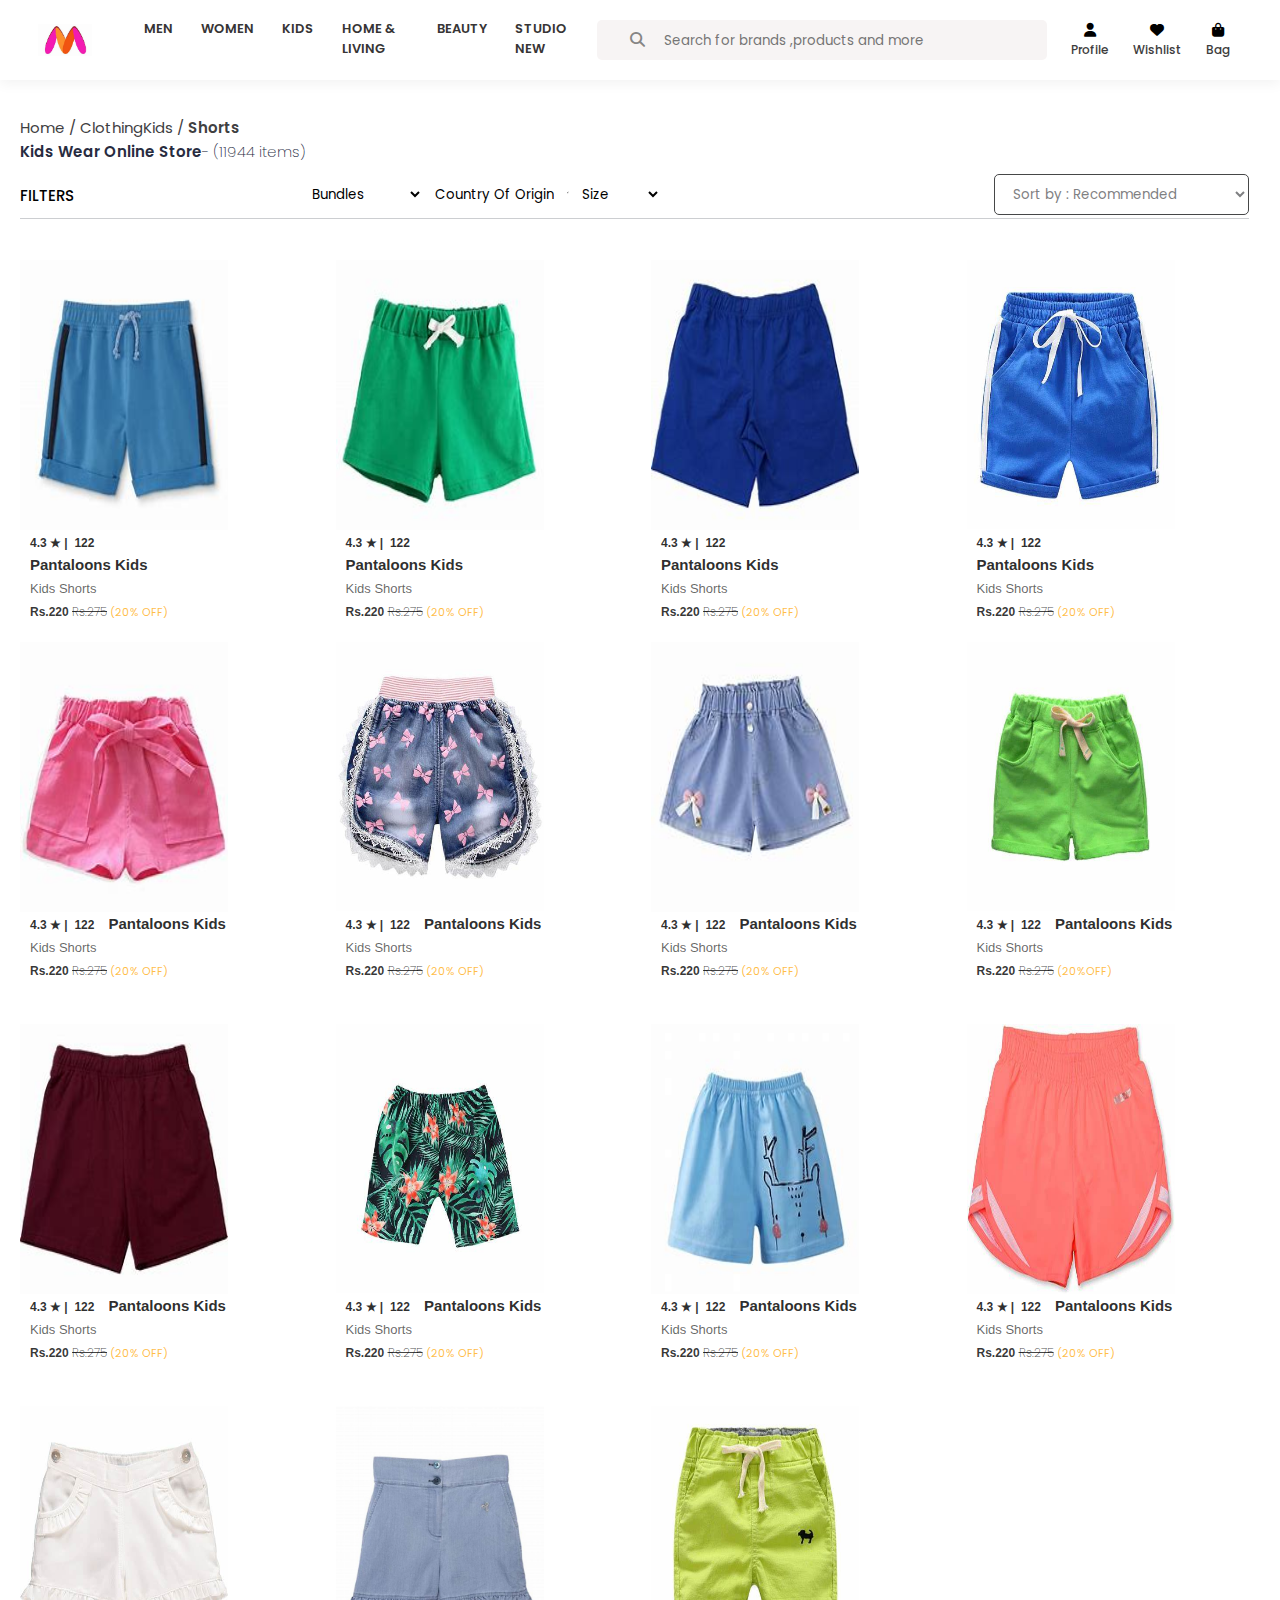
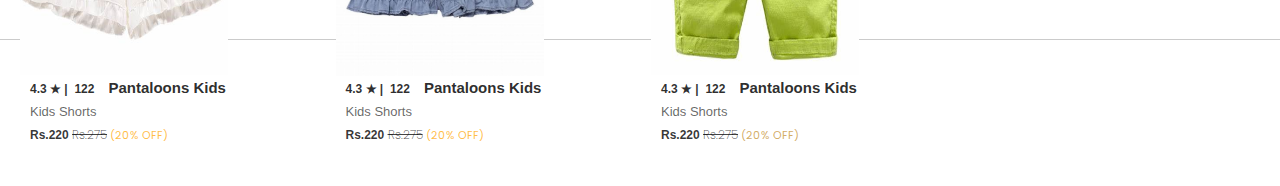
<file: index.html>
<!DOCTYPE html>
<html lang="en">

  <head>
    <meta charset="UTF-8" />
    <meta name="viewport" content="width=device-width, initial-scale=1.0" />
    <link rel="stylesheet" href="./styles/nav.css">
    <link rel="stylesheet" href="/styles/sidebar.css">
    <link rel="stylesheet" href="/styles/items.css">
    <link rel="stylesheet" href="./styles/nav-media.css">
    <link rel="icon" href="./images/logo3.jpeg" style="height: 8cap; width: 8cap;">
    <link rel="stylesheet"
      href="https://cdnjs.cloudflare.com/ajax/libs/font-awesome/6.7.2/css/all.min.css"
      integrity="sha512-Evv84Mr4kqVGRNSgIGL/F/aIDqQb7xQ2vcrdIwxfjThSH8CSR7PBEakCr51Ck+w+/U6swU2Im1vVX0SVk9ABhg=="
      crossorigin="anonymous" referrerpolicy="no-referrer" />
    <link rel="preconnect" href="https://fonts.googleapis.com" />
    <link rel="preconnect" href="https://fonts.gstatic.com" crossorigin />
    <link
      href="https://fonts.googleapis.com/css2?family=Poppins:ital,wght@0,100;0,200;0,300;0,400;0,500;0,600;0,700;0,800;0,900;1,100;1,200;1,300;1,400;1,500;1,600;1,700;1,800;1,900&family=Roboto+Condensed:ital,wght@0,100..900;1,100..900&display=swap"
      rel="stylesheet" />
    <title>Online Store - Myntra</title>
  </head>

  <body>
    <header>
      <nav>
        <div class="nav-left">
          <img class="logo" id="logo" src="images/logo.jpeg" alt="logo" />
          <ul class="nav-menu">
            <li tabindex="0">MEN</li>
            <li tabindex="0">WOMEN</li>
            <li tabindex="0">KIDS</li>
            <li tabindex="0">HOME & LIVING</li>
            <li tabindex="0">BEAUTY</li>
            <li class="studio" tabindex="0">STUDIO <span>NEW </span></li>
          </ul>
          <i class="fa fa-bars" aria-hidden="true"></i>
        </div>
        <div class="nav-right">
          <div class="search-bar">
            <i class="fa fa-search" aria-hidden="true" tabindex="0"></i>
            <input type="text"
              placeholder="Search for brands ,products and more" />
          </div>

          <div>
            <i class="fa-solid fa-user" tabindex="0"></i>
            <p>Profile</p>
          </div>
          <div>
            <i class="fa-solid fa-heart" tabindex="0"></i>
            <p>Wishlist</p>
          </div>
          <div>
            <i class="fa fa-shopping-bag" aria-hidden="true" tabindex="0"></i>
            <p>Bag</p>
          </div>
        </div>
      </nav>
    </header>
    <div id="product-container">
      <div class="upper-body">
        <div class="start">Home / ClothingKids / <span id="si1">
            Shorts</span></div>
        <div class="second-line">Kids Wear Online Store<span id="si2">- (11944
            items)</span></div>
        <div id="select-boxes">
          <div class="fl">FILTERS</div>
          <div class="bundle" tabindex="0">
            <select>
              <option value>Bundles</option>
              <option value>Single Styles</option>
            </select>
          </div>
          <div class="country" tabindex="0">
            <select>
              <option value>Country Of Origin</option>
              <option value>All Countries</option>
              <option value>India</option>
            </select>
          </div>
          <div class="size" tabindex="0">
            <select>
              <option value>Size</option>
              <option value>Small</option>
              <option value>Medium</option>
              <option value>Large</option>
            </select>
          </div>
          <div class="product-select" tabindex="0">
            <select name="sort" id="sortButton">
              <option value>Sort by : Recommended</option>
              <option value="whatsNew">Whats New</option>
              <option value="popularity">Popularity</option>
              <option value="discount">Better Discount</option>
              <option value="desc">Price : High to Low</option>
              <option value="asc">Price : Low to High</option>
              <option value="rating">Customer Rating</option>
            </select>
          </div>
        </div>
      </div>
      <div class="lower-body">
        <div class="product-block">
          <div id="product-filter">
            <div id="brand-filter">
              <div class="category" >
                <ul>
                  <li>
                    <input type="radio" id="boys" value="10"
                      name="boys" /><span>GIRLS</span>
                  </li>
                  <li>
                    <input type="radio" id="mens" value="20"
                      name="boys" /><span>BOYS </span>
                  </li>
                </div>
                <div id="brandname">
                  <span class="filterspan">BRAND</span>
                  <ul id="button-brand">
                    <li>
                      <input type="checkbox" id="Roadster" value="Roadster"
                        name="Roadster" />
                      <span>GINI</span>
                    </li>
                    <li>
                      <input type="checkbox" id="WROGN" value="WROGN"
                        name="WROGN" />
                      <span> WROGN </span>
                    </li>
                    <li>
                      <input type="checkbox" id="HRX"
                        value="HRX by Hrithik Roshan"
                        name="HRX by Hrithik Roshan" />
                      <span> HRX by Hrithik Roshan </span>
                    </li>
                    <li>
                      <input type="checkbox" id="LouisPhilippeSport"
                        value="Louis Philippe Sport"
                        name="Louis Philippe Sport" />
                      <span> Adidas sport </span>
                    </li>
                    <li>
                      <input type="checkbox" id="Puma" value="Puma"
                        name="Puma" />
                      <span> Puma </span>
                    </li>
                    <li>
                      <input type="checkbox" id="Nike" value="Nike"
                        name="Nike" />
                      <span> Nike </span>
                    </li>
                    <li>
                      <input type="checkbox" id="Tommy" value="tommy"
                        name="Tommy" />
                      <span> Tommy Hilfiger </span>
                    </li>
                  </ul>
                  <br />

                </div>
                <div id="check-range">
                  <span class="filterspan">PRICE</span>
                  <ul id="button-price">
                    <li> <input type="checkbox" id="174-1881" value="174-1881"
                        name="174-1881" /><span> Rs. 1500
                        to Rs. 2000 </span></li>
                    <li>
                      <input type="checkbox" id="1881-3588" value="1881-3588"
                        name="1881-3588" /><span> Rs.
                        2000 to Rs. 3000 </span>
                    </li>
                    <li>
                      <input type="checkbox" id="3588-5295" value="3588-5295"
                        name="3588-5295" /><span> Rs.
                        3000 to Rs. 5000 </span>
                    </li>
                    <li>
                      <input type="checkbox" id="5295-7002" value="5295-7002"
                        name="5295-7002" />
                      <span> Rs. 5000 to more </span>
                    </li>
                  </ul>
                  <br>
                </div>
                <div id="range">
                  <div>RANGE</div>
                  <input type="range"><br>
                  <p>Rs.0 - Rs.10,000</p>
                </div>
                <div id="color">
                  <div id="color-text">COLOR
                  </div>
                  <div id="color-content">
                    <div id="container"><input type="checkbox">
                      <div id="yellow"></div>Yellow <span
                        style="font-size: 11px;color: rgba(0, 0, 0, 0.391);">(14547)</span>
                    </div>
                    <div id="container"><input type="checkbox">
                      <div id="pink"></div>PInk<span
                        style="font-size: 11px;color: rgba(0, 0, 0, 0.391);">(1138)</span>
                    </div>
                    <div id="container"><input type="checkbox">
                      <div id="black"></div>Black<span
                        style="font-size: 11px;color: rgba(0, 0, 0, 0.391);">(10465)</span>
                    </div>
                    <div id="container"><input type="checkbox">
                      <div id="red"></div>Red<span
                        style="font-size: 11px;color: rgba(0, 0, 0, 0.391);">(9511)</span>
                    </div>
                    <div id="container"><input type="checkbox">
                      <div id="orange"></div>Orange<span
                        style="font-size: 11px;color: rgba(0, 0, 0, 0.391);">(8769)</span>
                    </div>
                    <div id="container"><input type="checkbox">
                      <div id="green"></div>Green<span
                        style="font-size: 11px;color: rgba(0, 0, 0, 0.391);">(7616)</span>
                    </div>
                    <div id="container"><input type="checkbox">
                      <div id="blue"></div>Blue<span
                        style="font-size: 11px;color: rgba(0, 0, 0, 0.391);">(7008)</span>
                    </div>
                  </div>
                  <div id="radio-dis">
                    <span class="filterspan">DISCOUNT RANGE</span>
                    <ul id="button-discount">
                      <li>
                        <input type="radio" id="10" value="10"
                          name="10" /><span> 10% and above </span>
                      </li>
                      <li>
                        <input type="radio" id="20" value="20"
                          name="10" /><span> 20% and above </span>
                      </li>
                      <li>
                        <input type="radio" id="30" value="30" name="10" />
                        <span> 30% and above </span>
                      </li>
                      <li>
                        <input type="radio" id="40" value="40" name="10" />
                        <span> 40% and above </span>
                      </li>
                      <li>
                        <input type="radio" id="50" value="50" name="10" />
                        <span> 50% and above </span>
                      </li>
                      <li>
                        <input type="radio" id="60" value="60" name="10" />
                        <span> 60% and above </span>
                      </li>
                      <li>
                        <input type="radio" id="70" value="70" name="10" />
                        <span> 70% and above </span>
                      </li>
                      <li>
                        <input type="radio" id="80" value="80" name="10" />
                        <span> 80% and above </span>
                      </li>
                      <li>
                        <input type="radio" id="90" value="90" name="10" />
                        <span> 90% and above </span>
                      </li>
                    </ul>
                  </div>
                </div>
              </div>
            </div>
          </div>
          <div id="available-items">
            <div class="items" tabindex="0">
              <div class="item-image">
                <img src="./images/s1.jpeg">
              </div>
              <div class="item-content">
                <p>
                  <span
                    style="font-size: 12px; font-family: Arial, Helvetica, sans-serif; font-weight: 700; margin-left: 10px; color: rgba(0, 0, 0, 0.822);">4.3
                    &starf; |&nbsp; 122</span><br>
                  <span
                    style="font-family: Arial, Helvetica, sans-serif; font-weight: 700; font-size: 15px; color: rgba(0, 0, 0, 0.836); margin-left: 10px;">
                    Pantaloons Kids</span><br>
                  <span
                    style="font-size: 13px; font-family: Arial, Helvetica, sans-serif;margin-left: 10px;color: rgba(0, 0, 0, 0.61);">
                    Kids Shorts</span><br>
                  <span
                    style="font-family: Arial, Helvetica, sans-serif; font-size: 12px; margin-left: 10px; font-weight: 800;color: rgba(0, 0, 0, 0.795);">Rs.220
                    <s
                      style="font-weight: 200; color: rgba(0, 0, 0, 0.733);">Rs.275</s>&nbsp;<span
                      style="font-weight: 400; font-size: 11px; color: rgba(255, 166, 0, 0.74);">(20%
                      OFF)</span></span>
                </p>
              </div>
            </div>
            <div class="items">
              <div class="item-image">
                <img src="./images/s2.jpeg">
              </div>
              <div class="item-content">
                <p>
                  <span
                    style="font-size: 12px; font-family: Arial, Helvetica, sans-serif; font-weight: 700; margin-left: 10px; color: rgba(0, 0, 0, 0.822);">4.3
                    &starf; |&nbsp; 122</span><br>
                  <span
                    style="font-family: Arial, Helvetica, sans-serif; font-weight: 700; font-size: 15px; color: rgba(0, 0, 0, 0.836); margin-left: 10px;">
                    Pantaloons Kids</span><br>
                  <span
                    style="font-size: 13px; font-family: Arial, Helvetica, sans-serif;margin-left: 10px;color: rgba(0, 0, 0, 0.61);">
                    Kids Shorts</span><br>
                  <span
                    style="font-family: Arial, Helvetica, sans-serif; font-size: 12px; margin-left: 10px; font-weight: 800;color: rgba(0, 0, 0, 0.795);">Rs.220
                    <s
                      style="font-weight: 200; color: rgba(0, 0, 0, 0.733);">Rs.275</s>&nbsp;<span
                      style="font-weight: 400; font-size: 11px; color: rgba(255, 166, 0, 0.74);">(20%
                      OFF)</span></span>
                </p>
              </div>
            </div>
            <div class="items">
              <div class="item-image">
                <img src="./images/s3.jpeg">
              </div>
              <div class="item-content">
                <p>
                  <span
                    style="font-size: 12px; font-family: Arial, Helvetica, sans-serif; font-weight: 700; margin-left: 10px; color: rgba(0, 0, 0, 0.822);">4.3
                    &starf; |&nbsp; 122</span><br>
                  <span
                    style="font-family: Arial, Helvetica, sans-serif; font-weight: 700; font-size: 15px; color: rgba(0, 0, 0, 0.836); margin-left: 10px;">
                    Pantaloons Kids</span><br>
                  <span
                    style="font-size: 13px; font-family: Arial, Helvetica, sans-serif;margin-left: 10px;color: rgba(0, 0, 0, 0.61);">
                    Kids Shorts</span><br>
                  <span
                    style="font-family: Arial, Helvetica, sans-serif; font-size: 12px; margin-left: 10px; font-weight: 800;color: rgba(0, 0, 0, 0.795);">Rs.220
                    <s
                      style="font-weight: 200; color: rgba(0, 0, 0, 0.733);">Rs.275</s>&nbsp;<span
                      style="font-weight: 400; font-size: 11px; color: rgba(255, 166, 0, 0.74);">(20%
                      OFF)</span></span>
                </p>
              </div>
            </div>
            <div class="items">
              <div class="item-image">
                <img src="./images/s4.jpeg">
              </div>
              <div class="item-content">
                <p>
                  <span
                    style="font-size: 12px; font-family: Arial, Helvetica, sans-serif; font-weight: 700; margin-left: 10px; color: rgba(0, 0, 0, 0.822);">4.3
                    &starf; |&nbsp; 122</span><br>
                  <span
                    style="font-family: Arial, Helvetica, sans-serif; font-weight: 700; font-size: 15px; color: rgba(0, 0, 0, 0.836); margin-left: 10px;">
                    Pantaloons Kids</span><br>
                  <span
                    style="font-size: 13px; font-family: Arial, Helvetica, sans-serif;margin-left: 10px;color: rgba(0, 0, 0, 0.61);">
                    Kids Shorts</span><br>
                  <span
                    style="font-family: Arial, Helvetica, sans-serif; font-size: 12px; margin-left: 10px; font-weight: 800;color: rgba(0, 0, 0, 0.795);">Rs.220
                    <s
                      style="font-weight: 200; color: rgba(0, 0, 0, 0.733);">Rs.275</s>&nbsp;<span
                      style="font-weight: 400; font-size: 11px; color: rgba(255, 166, 0, 0.74);">(20%
                      OFF)</span></span>
                </p>
              </div>
            </div>
            <div class="items">
              <div class="item-image">
                <img src="./images/s5.jpeg">
              </div>
              <div class="item-content">
                <p>
                  <span
                    style="font-size: 12px; font-family: Arial, Helvetica, sans-serif; font-weight: 700; margin-left: 10px; color: rgba(0, 0, 0, 0.822);">4.3
                    &starf; |&nbsp; 122</span>
                  <span
                    style="font-family: Arial, Helvetica, sans-serif; font-weight: 700; font-size: 15px; color: rgba(0, 0, 0, 0.836); margin-left: 10px;">
                    Pantaloons Kids</span>
                  <span
                    style="font-size: 13px; font-family: Arial, Helvetica, sans-serif;margin-left: 10px;color: rgba(0, 0, 0, 0.61);">
                    Kids Shorts</span><br>
                  <span
                    style="font-family: Arial, Helvetica, sans-serif; font-size: 12px; margin-left: 10px; font-weight: 800;color: rgba(0, 0, 0, 0.795);">Rs.220
                    <s
                      style="font-weight: 200; color: rgba(0, 0, 0, 0.733);">Rs.275</s>&nbsp;<span
                      style="font-weight: 400; font-size: 11px; color: rgba(255, 166, 0, 0.74);">(20%
                      OFF)</span></span>
                </p>
              </div>
            </div>
            <div class="items">
              <div class="item-image">
                <img src="./images/s6.jpeg">
              </div>
              <div class="item-content">
                <p>
                  <span
                    style="font-size: 12px; font-family: Arial, Helvetica, sans-serif; font-weight: 700; margin-left: 10px; color: rgba(0, 0, 0, 0.822);">4.3
                    &starf; |&nbsp; 122</span>
                  <span
                    style="font-family: Arial, Helvetica, sans-serif; font-weight: 700; font-size: 15px; color: rgba(0, 0, 0, 0.836); margin-left: 10px;">
                    Pantaloons Kids</span>
                  <span
                    style="font-size: 13px; font-family: Arial, Helvetica, sans-serif;margin-left: 10px;color: rgba(0, 0, 0, 0.61);">
                    Kids Shorts</span><br>
                  <span
                    style="font-family: Arial, Helvetica, sans-serif; font-size: 12px; margin-left: 10px; font-weight: 800;color: rgba(0, 0, 0, 0.795);">Rs.220
                    <s
                      style="font-weight: 200; color: rgba(0, 0, 0, 0.733);">Rs.275</s>&nbsp;<span
                      style="font-weight: 400; font-size: 11px; color: rgba(255, 166, 0, 0.74);">(20%
                      OFF)</span></span>
                </p>
              </div>
            </div>
            <div class="items">
              <div class="item-image">
                <img src="./images/s7.jpeg">
              </div>
              <div class="item-content">
                <p>
                  <span
                    style="font-size: 12px; font-family: Arial, Helvetica, sans-serif; font-weight: 700; margin-left: 10px; color: rgba(0, 0, 0, 0.822);">4.3
                    &starf; |&nbsp; 122</span>
                  <span
                    style="font-family: Arial, Helvetica, sans-serif; font-weight: 700; font-size: 15px; color: rgba(0, 0, 0, 0.836); margin-left: 10px;">
                    Pantaloons Kids</span>
                  <span
                    style="font-size: 13px; font-family: Arial, Helvetica, sans-serif;margin-left: 10px;color: rgba(0, 0, 0, 0.61);">
                    Kids Shorts</span><br>
                  <span
                    style="font-family: Arial, Helvetica, sans-serif; font-size: 12px; margin-left: 10px; font-weight: 800;color: rgba(0, 0, 0, 0.795);">Rs.220
                    <s
                      style="font-weight: 200; color: rgba(0, 0, 0, 0.733);">Rs.275</s>&nbsp;<span
                      style="font-weight: 400; font-size: 11px; color: rgba(255, 166, 0, 0.74);">(20%
                      OFF)</span></span>
                </p>
              </div>
            </div>
            <div class="items">
              <div class="item-image">
                <img src="./images/s8.jpeg">
              </div>
              <div class="item-content">
                <p>
                  <span
                    style="font-size: 12px; font-family: Arial, Helvetica, sans-serif; font-weight: 700; margin-left: 10px; color: rgba(0, 0, 0, 0.822);">4.3
                    &starf; |&nbsp; 122</span>
                  <span
                    style="font-family: Arial, Helvetica, sans-serif; font-weight: 700; font-size: 15px; color: rgba(0, 0, 0, 0.836); margin-left: 10px;">
                    Pantaloons Kids</span>
                  <span
                    style="font-size: 13px; font-family: Arial, Helvetica, sans-serif;margin-left: 10px;color: rgba(0, 0, 0, 0.61);">
                    Kids Shorts</span><br>
                  <span
                    style="font-family: Arial, Helvetica, sans-serif; font-size: 12px; margin-left: 10px; font-weight: 800;color: rgba(0, 0, 0, 0.795);">Rs.220
                    <s
                      style="font-weight: 200; color: rgba(0, 0, 0, 0.733);">Rs.275</s>&nbsp;<span
                      style="font-weight: 400; font-size: 11px; color: rgba(255, 166, 0, 0.74);">(20%OFF)</span></span>
                </p>
              </div>
            </div>
            <div class="items">
              <div class="item-image">
                <img src="./images/s16.jpeg">
              </div>
              <div class="item-content">
                <p>
                  <span
                    style="font-size: 12px; font-family: Arial, Helvetica, sans-serif; font-weight: 700; margin-left: 10px; color: rgba(0, 0, 0, 0.822);">4.3
                    &starf; |&nbsp; 122</span>
                  <span
                    style="font-family: Arial, Helvetica, sans-serif; font-weight: 700; font-size: 15px; color: rgba(0, 0, 0, 0.836); margin-left: 10px;">
                    Pantaloons Kids</span>
                  <span
                    style="font-size: 13px; font-family: Arial, Helvetica, sans-serif;margin-left: 10px;color: rgba(0, 0, 0, 0.61);">
                    Kids Shorts</span><br>
                  <span
                    style="font-family: Arial, Helvetica, sans-serif; font-size: 12px; margin-left: 10px; font-weight: 800;color: rgba(0, 0, 0, 0.795);">Rs.220
                    <s
                      style="font-weight: 200; color: rgba(0, 0, 0, 0.733);">Rs.275</s>&nbsp;<span
                      style="font-weight: 400; font-size: 11px; color: rgba(255, 166, 0, 0.74);">(20%
                      OFF)</span></span>
                </p>
              </div>
            </div>
            <div class="items">
              <div class="item-image">
                <img src="./images/s11.jpeg">
              </div>
              <div class="item-content">
                <p>
                  <span
                    style="font-size: 12px; font-family: Arial, Helvetica, sans-serif; font-weight: 700; margin-left: 10px; color: rgba(0, 0, 0, 0.822);">4.3
                    &starf; |&nbsp; 122</span>
                  <span
                    style="font-family: Arial, Helvetica, sans-serif; font-weight: 700; font-size: 15px; color: rgba(0, 0, 0, 0.836); margin-left: 10px;">
                    Pantaloons Kids</span>
                  <span
                    style="font-size: 13px; font-family: Arial, Helvetica, sans-serif;margin-left: 10px;color: rgba(0, 0, 0, 0.61);">
                    Kids Shorts</span><br>
                  <span
                    style="font-family: Arial, Helvetica, sans-serif; font-size: 12px; margin-left: 10px; font-weight: 800;color: rgba(0, 0, 0, 0.795);">Rs.220
                    <s
                      style="font-weight: 200; color: rgba(0, 0, 0, 0.733);">Rs.275</s>&nbsp;<span
                      style="font-weight: 400; font-size: 11px; color: rgba(255, 166, 0, 0.74);">(20%
                      OFF)</span></span>
                </p>
              </div>
            </div>
            <div class="items">
              <div class="item-image">
                <img src="./images/s17.jpeg">
              </div>
              <div class="item-content">
                <p>
                  <span
                    style="font-size: 12px; font-family: Arial, Helvetica, sans-serif; font-weight: 700; margin-left: 10px; color: rgba(0, 0, 0, 0.822);">4.3
                    &starf; |&nbsp; 122</span>
                  <span
                    style="font-family: Arial, Helvetica, sans-serif; font-weight: 700; font-size: 15px; color: rgba(0, 0, 0, 0.836); margin-left: 10px;">
                    Pantaloons Kids</span>
                  <span
                    style="font-size: 13px; font-family: Arial, Helvetica, sans-serif;margin-left: 10px;color: rgba(0, 0, 0, 0.61);">
                    Kids Shorts</span><br>
                  <span
                    style="font-family: Arial, Helvetica, sans-serif; font-size: 12px; margin-left: 10px; font-weight: 800;color: rgba(0, 0, 0, 0.795);">Rs.220
                    <s
                      style="font-weight: 200; color: rgba(0, 0, 0, 0.733);">Rs.275</s>&nbsp;<span
                      style="font-weight: 400; font-size: 11px; color: rgba(255, 166, 0, 0.74);">(20%
                      OFF)</span></span>
                </p>
              </div>
            </div>
            <div class="items">
              <div class="item-image">
                <img src="./images/s20.jpeg">
              </div>
              <div class="item-content">
                <p>
                  <span
                    style="font-size: 12px; font-family: Arial, Helvetica, sans-serif; font-weight: 700; margin-left: 10px; color: rgba(0, 0, 0, 0.822);">4.3
                    &starf; |&nbsp; 122</span>
                  <span
                    style="font-family: Arial, Helvetica, sans-serif; font-weight: 700; font-size: 15px; color: rgba(0, 0, 0, 0.836); margin-left: 10px;">
                    Pantaloons Kids</span>
                  <span
                    style="font-size: 13px; font-family: Arial, Helvetica, sans-serif;margin-left: 10px;color: rgba(0, 0, 0, 0.61);">
                    Kids Shorts</span><br>
                  <span
                    style="font-family: Arial, Helvetica, sans-serif; font-size: 12px; margin-left: 10px; font-weight: 800;color: rgba(0, 0, 0, 0.795);">Rs.220
                    <s
                      style="font-weight: 200; color: rgba(0, 0, 0, 0.733);">Rs.275</s>&nbsp;<span
                      style="font-weight: 400; font-size: 11px; color: rgba(255, 166, 0, 0.74);">(20%
                      OFF)</span></span>
                </p>
              </div>
            </div>
            <div class="items">
              <div class="item-image">
                <img src="./images/s18.jpeg">
              </div>
              <div class="item-content">
                <p>
                  <span
                    style="font-size: 12px; font-family: Arial, Helvetica, sans-serif; font-weight: 700; margin-left: 10px; color: rgba(0, 0, 0, 0.822);">4.3
                    &starf; |&nbsp; 122</span>
                  <span
                    style="font-family: Arial, Helvetica, sans-serif; font-weight: 700; font-size: 15px; color: rgba(0, 0, 0, 0.836); margin-left: 10px;">
                    Pantaloons Kids</span>
                  <span
                    style="font-size: 13px; font-family: Arial, Helvetica, sans-serif;margin-left: 10px;color: rgba(0, 0, 0, 0.61);">
                    Kids Shorts</span><br>
                  <span
                    style="font-family: Arial, Helvetica, sans-serif; font-size: 12px; margin-left: 10px; font-weight: 800;color: rgba(0, 0, 0, 0.795);">Rs.220
                    <s
                      style="font-weight: 200; color: rgba(0, 0, 0, 0.733);">Rs.275</s>&nbsp;<span
                      style="font-weight: 400; font-size: 11px; color: rgba(255, 166, 0, 0.74);">(20%
                      OFF)</span></span>
                </p>
              </div>
            </div>
            <div class="items">
              <div class="item-image">
                <img src="./images/s19.jpeg">
              </div>
              <div class="item-content">
                <p>
                  <span
                    style="font-size: 12px; font-family: Arial, Helvetica, sans-serif; font-weight: 700; margin-left: 10px; color: rgba(0, 0, 0, 0.822);">4.3
                    &starf; |&nbsp; 122</span>
                  <span
                    style="font-family: Arial, Helvetica, sans-serif; font-weight: 700; font-size: 15px; color: rgba(0, 0, 0, 0.836); margin-left: 10px;">
                    Pantaloons Kids</span>
                  <span
                    style="font-size: 13px; font-family: Arial, Helvetica, sans-serif;margin-left: 10px;color: rgba(0, 0, 0, 0.61);">
                    Kids Shorts</span><br>
                  <span
                    style="font-family: Arial, Helvetica, sans-serif; font-size: 12px; margin-left: 10px; font-weight: 800;color: rgba(0, 0, 0, 0.795);">Rs.220
                    <s
                      style="font-weight: 200; color: rgba(0, 0, 0, 0.733);">Rs.275</s>&nbsp;<span
                      style="font-weight: 400; font-size: 11px; color: rgba(255, 166, 0, 0.74);">(20%
                      OFF)</span></span>
                </p>
              </div>
            </div>
            <div class="items">
              <div class="item-image">
                <img src="./images/s15.jpeg">
              </div>
              <div class="item-content">
                <p>
                  <span
                    style="font-size: 12px; font-family: Arial, Helvetica, sans-serif; font-weight: 700; margin-left: 10px; color: rgba(0, 0, 0, 0.822);">4.3
                    &starf; |&nbsp; 122</span>
                  <span
                    style="font-family: Arial, Helvetica, sans-serif; font-weight: 700; font-size: 15px; color: rgba(0, 0, 0, 0.836); margin-left: 10px;">
                    Pantaloons Kids</span>
                  <span
                    style="font-size: 13px; font-family: Arial, Helvetica, sans-serif;margin-left: 10px;color: rgba(0, 0, 0, 0.61);">
                    Kids Shorts</span><br>
                  <span
                    style="font-family: Arial, Helvetica, sans-serif; font-size: 12px; margin-left: 10px; font-weight: 800;color: rgba(0, 0, 0, 0.795);">Rs.220
                    <s
                      style="font-weight: 200; color: rgba(0, 0, 0, 0.733);">Rs.275</s>&nbsp;<span
                      style="font-weight: 400; font-size: 11px; color: rgba(196, 142, 43, 0.74);">(20%
                      OFF)</span></span>
                </p>
              </div>
            </div>
          </div>
      </div>
    </body>
  </html>
</file>
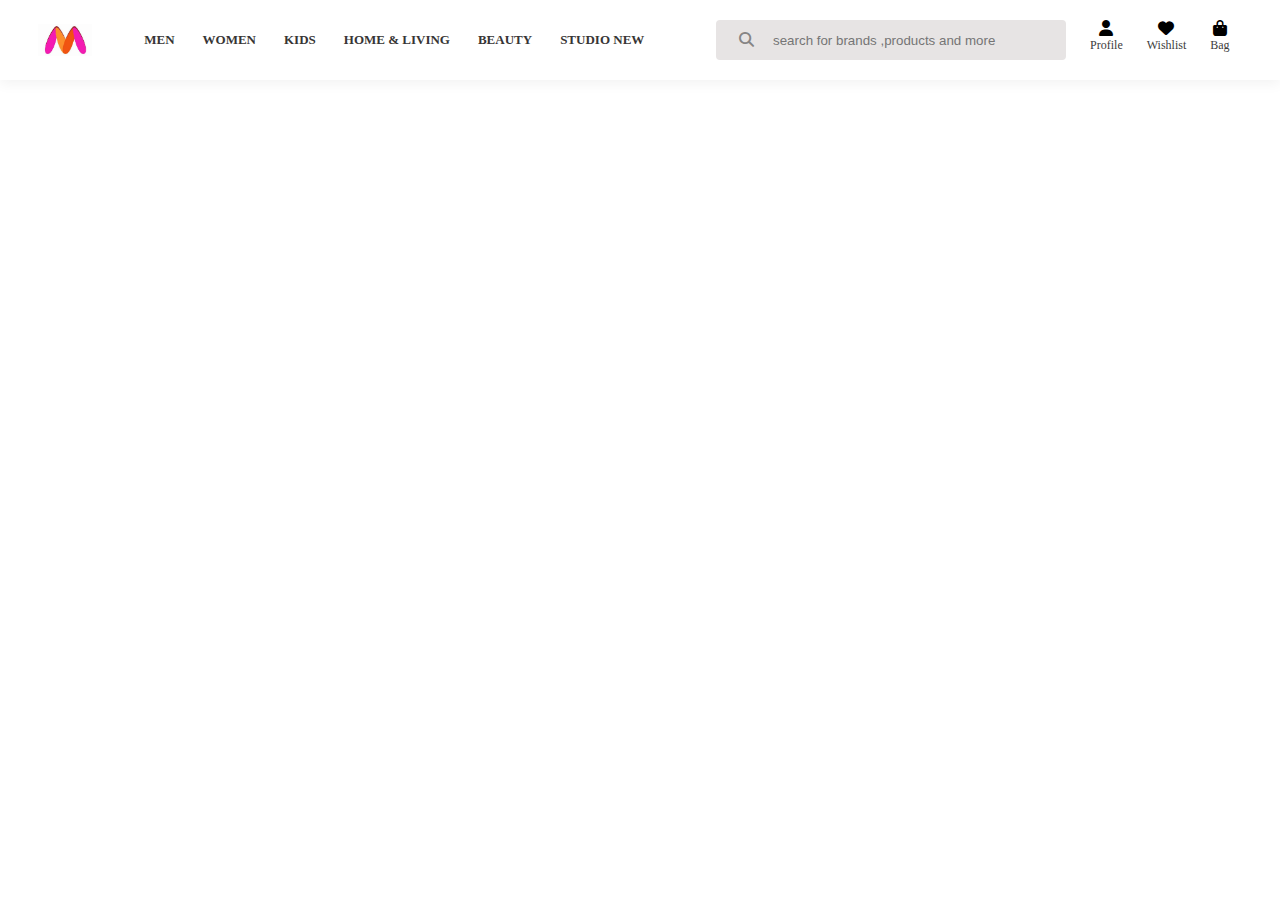
<file: navbar.html>
<!DOCTYPE html>
<html lang="en">
  <head>
    <meta charset="UTF-8" />
    <meta name="viewport" content="width=device-width, initial-scale=1.0" />
    <link rel="stylesheet" href="nav.css" />
    <link
      rel="stylesheet"
      href="https://cdnjs.cloudflare.com/ajax/libs/font-awesome/6.7.2/css/all.min.css"
      integrity="sha512-Evv84Mr4kqVGRNSgIGL/F/aIDqQb7xQ2vcrdIwxfjThSH8CSR7PBEakCr51Ck+w+/U6swU2Im1vVX0SVk9ABhg=="
      crossorigin="anonymous"
      referrerpolicy="no-referrer"
    />
    <link rel="preconnect" href="https://fonts.googleapis.com" />
    <link rel="preconnect" href="https://fonts.gstatic.com" crossorigin />
    <link
      href="https://fonts.googleapis.com/css2?family=Poppins:ital,wght@0,100;0,200;0,300;0,400;0,500;0,600;0,700;0,800;0,900;1,100;1,200;1,300;1,400;1,500;1,600;1,700;1,800;1,900&family=Roboto+Condensed:ital,wght@0,100..900;1,100..900&display=swap"
      rel="stylesheet"
    />
    <title>Online Store - Myntra</title>
  </head>
  <body>
    <header>
      <nav>
        <div class="nav-left">
          <img id="logo" src="Images/logo.jpeg" alt="logo" />
          <ul class="nav-menu">
            <li>MEN</li>
            <li>WOMEN</li>
            <li>KIDS</li>
            <li>HOME & LIVING</li>
            <li>BEAUTY</li>
            <li class="studio">STUDIO <span>NEW </span></li>
          </ul>
        </div>
        <div class="nav-right">
          <div class="search-bar">
            <i class="fa fa-search" aria-hidden="true"></i>
            <input
              type="text"
              placeholder="search for brands ,products and more"
            />
          </div>

          <div>
            <i class="fa-solid fa-user"></i>
            <p>Profile</p>
          </div>
          <div>
            <i class="fa-solid fa-heart"></i>
            <p>Wishlist</p>
          </div>
          <div>
            <i class="fa fa-shopping-bag" aria-hidden="true"></i>
            <p>Bag</p>
          </div>
        </div>
      </nav>
    </header>
  </body>
</html>
</file>
<file: styles/nav.css>
* {
  margin: 0;
  padding: 0;
  box-sizing: border-box;
}

header {
  width: 100%;
  height: 80px;
  background-color: #fff;
  box-shadow: 0 4px 12px 0 rgba(0, 0, 0, 0.05);
  display: flex;
  align-items: center;
  font-size: 14px;
}

#logo {
  width: 6vh;
  margin-right: 1cm;
}

nav {
  display: flex;
  align-items: center;
  justify-content: space-between;
  width: 94%;
  margin: 0 auto;
}

.nav-left {
  display: flex;
  align-items: center;
  justify-content: center;
}

.nav-menu {
  list-style: none;
  display: flex;
}

.nav-menu li {
  margin: 0 14px;
  font-weight: 600;
  color: rgb(55, 53, 53);
  font-size: 13px;
  border-bottom: 3px solid #fff;
  cursor: pointer;

}

.nav-menu li:hover{
  border-bottom: 3px solid rgb(243, 96, 121);
}

.nav-right {
  list-style: none;
  display: flex;
}

.search-bar {
  background-color: rgb(247, 244, 244);
  width: 450px;
  line-height: 40px;
  border-radius: 5px;
}

.search-bar input {
  background: transparent;
  border: 0;
  outline: none;
  width: 80%;
  cursor: pointer;
}

.search-bar i {
  font-size: 15px;
  color: rgb(134, 133, 133);
  margin-right: 15px;
  margin-left: 10px;
}

.nav-right div {
  margin: 0 12px;
  text-align: center;
  cursor: pointer;
}

.nav-right div p {
  font-size: 12px;
  font-weight: 500;
  color: rgb(61, 60, 60);
}
</file>
<file: styles/sidebar.css>
* {
  margin: 0;
  padding: 0;
  font-family: "Poppins", serif;
}

body {
  font-size: 15px;
}

.upper-body {
  width: 96%;
  height: 11vh;
  margin-top: 40px;
  margin-left: 20px;
  border-bottom: 1px solid #ccced1;
}

.upper-body .start {
  color: #3f4042;
  line-height: 1;
}

#si1 {
  font-weight: 600;
}

.second-line {
  color: #282c3f;
  gap: 2;
  font-weight: 600;
  margin-top: 0.5cap;
}

#si2 {
  font-weight: 200;
}

#select-boxes {
  display: flex;
  margin-top: 1cap;
}

.select-boxes {
  margin: -20px;
  padding: 0;
}

.fl {
  width: 20%;
  margin-top: 10px;
  font-weight: 500;
}

.bundle {
  color: #565656;
  width: 10%;
  font-weight: 400;
  margin-left: 8cap;
}

.bundle>select,
.country>select,
.size>select {
  outline: none;
  border: 1px;
  padding: 10px;
  border-radius: 20px;
  background-color: white;
  cursor: pointer;
}

.bundle>select:hover {
  background-color: #f1efef;
}

.country>select:hover {
  background-color: #f1efef;
}

.size>select:hover {
  background-color: #f1efef;
}

.country {
  color: #5f6063;
  width: 12%;
  font-weight: 400;
}

.size {
  color: #5f6063;
  width: 20%;
  font-weight: 400;
}

.product-select {
  width: 50%;
  display: flex;
  justify-content: flex-end;
}

.product-select select {
  padding: 9px 14px;
  color: #7f8082;
  width: 255px;
  border-radius: 5px;
  outline: none;
  border: 1px solid rgb(70, 71, 72);
  background-color: white;
  cursor: pointer;
}

.product-select select:hover {
  background-color: #f1efef;
}

.product-block {
  display: flex;
  margin-left: 17px;
  width: 17%;
  border-right: #c8c8cc 1px solid;
}

.category {
  margin-top: 3cap;
  font-weight: 500;
  border-bottom: 1px solid rgb(227, 228, 230);
}

#brand-filter li {
  list-style: none;
  margin: 8px;
  gap: 1px;
}

#brand-filter li>span {
  padding-left: 10px;
  margin-top: -20px;
  color: #282c3f;
  min-height: 1px;
}

#brand-filter #button-brand {
  padding-top: 10px;
}

#productGrid {
  width: 80%;
}

#brand-filter #button-discount {
  margin-top: 10px;
}

#button-discount li {
  letter-spacing: 1px;
}

#products a {
  text-decoration: none;
}

#products a>div {
  margin: 5px;
  padding: 5px;
  color: black;
  line-height: 10px;
}

#products .brandname {
  font-weight: 500;
  line-height: 1;
  color: #282c3f;
  margin-bottom: -5px;
  margin-top: 0px;
  overflow: hidden;
  text-overflow: ellipsis;
  white-space: nowrap;
}

#products .title {
  color: #535766;
  line-height: 3;
  margin-bottom: 0;
  margin-top: 0;
  overflow: hidden;
  text-overflow: ellipsis;
  white-space: nowrap;
  font-weight: 400;
  display: block;
}

#products .price {
  color: #282c3f;
  font-weight: 500;
}

#products .line-through {
  text-decoration: line-through;
  color: #7e818c;
  font-weight: 400;
  margin-left: 5px;
}

#products .discount {
  color: #f45272;
  font-weight: 400;
  margin-left: 5px;
}

#side-nav #color {
  width: 260px;
  height: 315px;
}

#side-nav #color #color-text {
  height: 40px;
  font-weight: 700;
  color: rgba(0, 0, 0, 0.884);
  display: flex;
  align-items: center;
  justify-content: center;
  gap: 105px;
  margin-top: 10px;
}

#side-nav #color #color-image {
  height: 15px;
  width: 15px;
  margin-right: -15px;
}

#color #color-content {
  height: 243px;
  width: 260px;
}

#color #color-content #container {
  margin-top: 1px;
  height: 28px;
  width: 260px;
  display: flex;
  align-items: center;
  gap: 5px;
  color: rgba(0, 0, 0, 0.815);
}

#color #color-content #container input {
  width: 12px;
  height: 12px;
  margin-left: 8px;
  accent-color: rgb(244, 78, 105);
}

#color #color-content #container div {
  height: 14px;
  width: 14px;
  border-radius: 50%;
}

#color #color-content #container #yellow {
  background-color: yellow;
}

#color #color-content #container #pink {
  background-color: pink;
}

#color #color-content #container #black {
  background-color: black;
}

#color #color-content #container #red {
  background-color: red;
}

#color #color-content #container #orange {
  background-color: orange;
}

#color #color-content #container #green {
  background-color: green;
}

#color #color-content #container #blue {
  background-color: blue;
}

#color {
  margin-top: 30px;
}

#range {
  margin-top: 10px;
  color: #f45272;
  text-align: left;
}

#check-range {
  border-bottom: 1px solid lightgray;
}

#brandname {
  margin-top: 3cap;
  border-bottom: 1px solid lightgray;
}

.filterspan {
  font-weight: 500;
}

#range {
  border-bottom: 1px solid lightgray;
}
</file>
<file: styles/items.css>
* {
  margin: 0;
  padding: 0;
  font-family: "Poppins", serif;
}

#available-items {
  border-bottom: 0.5px solid rgba(20, 20, 20, 0.219);
  width: 1500px;
  height: 1400px;
  padding-left: 20px;
  padding-top: 20px;
  display: grid;
  grid-template-columns: repeat(5, 1fr);
  grid-gap: 2px;
}

.items {
  height: 380px;
  width: 220px;
  display: flex;
  flex-direction: column;
}

.items:hover {
  box-shadow: 0px 0px 15px rgba(0, 0, 0, 0.11);
  border-radius: 5px;
}

.item-image {
  height: 270px;
  width: 208px;
}

.item-image img {
  height: 100%;
  width: 100%;
}

.item-content {
  width: 208px;
  height: 100px;
}

.lower-body {
  display: flex;
}
</file>
<file: styles/nav-media.css>
@media only screen and (max-width: 800px) {
    .nav-menu {
        display: none;
    }

    .nav-left i {
        display: block;
    }

    .upper-body {
        display: none;
    }

    .product-block {
        display: none;
    }

    #available-items {
        grid-template-columns: repeat(3, 1fr);
        margin-top: 2cap;
    }

    #item-image {
        height: 170px;
        width: 108px;
    }

    #item-content {
        width: 108px;
        height: 50px;
        display: block;
    }

    #available-items {
        border-bottom: 0.5px solid rgba(20, 20, 20, 0.219);
        width: 750px;
        height: 700px;
        padding-left: 20px;
        padding-top: 20px;
        margin: auto;
        margin-top: 3cap;
    }

    .search-bar {
        position: absolute;
        top: 70px;
        width: 100%;
        left: 0;
        border-radius: 50px;
        background: #fff;
        border: 1px solid #eee;
    }

    header {
        height: 60px;
    }

    .nav-right {
        list-style: none;
        display: flex;
    }

    .nav-right div p {
        font-size: 10px;
    }

    .button {
        display: block;
    }
}

.nav-left i {
    font-size: 20px;
    background-color: #e0dede;
    padding: 10px;
    border-radius: 50%;
    display: block;
}

.button {
    border: 1px solid rgb(104, 101, 101);
    border-radius: 20px;
    display: flex;
    flex-direction: row;
}

@media only screen and (max-width: 1100px) {
    .nav-left i {
        display: none;
    }

    .upper-body {
        display: none;
    }

    .button {
        display: none;
    }

    .nav-menu {
        display: none;
    }

    .product-block {
        display: none;
    }

    .nav-left i {
        display: block;
    }

    .search-bar {
        position: absolute;
        top: 70px;
        width: 100%;
        left: 0;
        border-radius: 50px;
        background: #fff;
        border: 1px solid #eee;
    }
}

@media only screen and (max-width: 1501px) {
    .nav-left i {
        display: none;
    }

    .button {
        display: none;
    }

    .product-block{
        display: none;
    }

    #available-items {
        grid-template-columns: repeat(4, 1fr);
        margin-top: 2cap;
    }
}

@media only screen and (max-width: 650px) {
    #available-items {
        grid-template-columns: repeat(2, 1fr);
        margin-top: 2cap;
    }

    .nav-menu {
        display: none;
    }

    .nav-left i {
        display: block;
    }
}
</file>
<file: nav.css>
* {
  margin: 0;
  padding: 0;
  box-sizing: border-box;
  
}

header {
  width: 100%;
  height: 80px;
  background-color: #fff;
  box-shadow: 0 4px 12px 0 rgba(0, 0, 0, 0.05);
  display: flex;
  align-items: center;
}

#logo {
  width: 6vh;
  margin-right: 1cm;
}

nav {
  display: flex;
  align-items: center;
  justify-content: space-between;
  width: 94%;
  margin: 0 auto;
}

.nav-left {
  display: flex;
  align-items: center;
  justify-content: center;
}

.nav-menu {
  list-style: none;
  display: flex;
}

.nav-menu li {
  margin: 0 14px;
  font-weight: 600;
  color: rgb(55, 53, 53);
  font-size: 13px;
}

.nav-right {
  list-style: none;
  display: flex;
}

.search-bar {
  background-color: rgb(231, 228, 228);
  width: 350px;
  line-height: 40px;
  border-radius: 4px;
}

.search-bar input {
  background: transparent;
  border: 0;
  outline: none;
  width: 80%;
}

.search-bar i {
  font-size: 15px;
  color: rgb(134, 133, 133);
  margin-right: 15px;
  margin-left: 10px;
}

.nav-right div {
  margin: 0 12px;
  text-align: center;
}

.nav-right div p {
  font-size: 12px;
  font-weight: 500;
  color: rgb(61, 60, 60);
}
</file>
